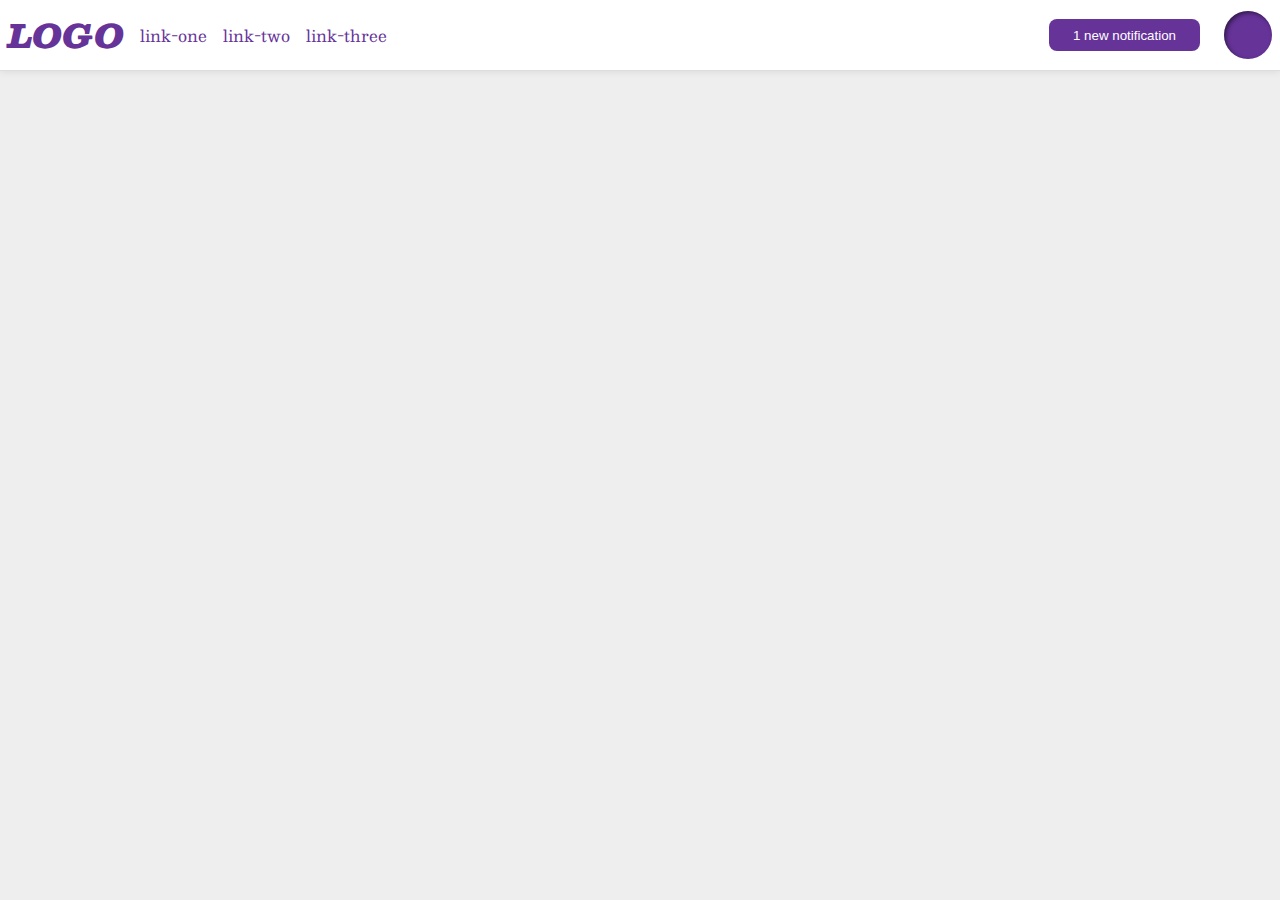
<file: foundations/flex/03-flex-header-2/index.html>
<!DOCTYPE html>
<html lang="en">
  <head>
    <meta charset="UTF-8">
    <meta http-equiv="X-UA-Compatible" content="IE=edge">
    <meta name="viewport" content="width=device-width, initial-scale=1.0">
    <title>Flex Header 2</title>
    <link rel="stylesheet" href="style.css">
  </head>
  <body>
    <div class="header">
      <div class="left">
      <div class="logo">
        LOGO
      </div>
       <ul class="links">
        <li><a href="https://google.com">link-one</a></li>
        <li><a href="https://google.com">link-two</a></li>
        <li><a href="https://google.com">link-three</a></li>
        </ul>
      </div>
      <div class="right">
        <button class="notifications">
        1 new notification
        </button>
        <div class="profile-image"></div>
      </div> 
    </div>
  </body>
</html>
</file>
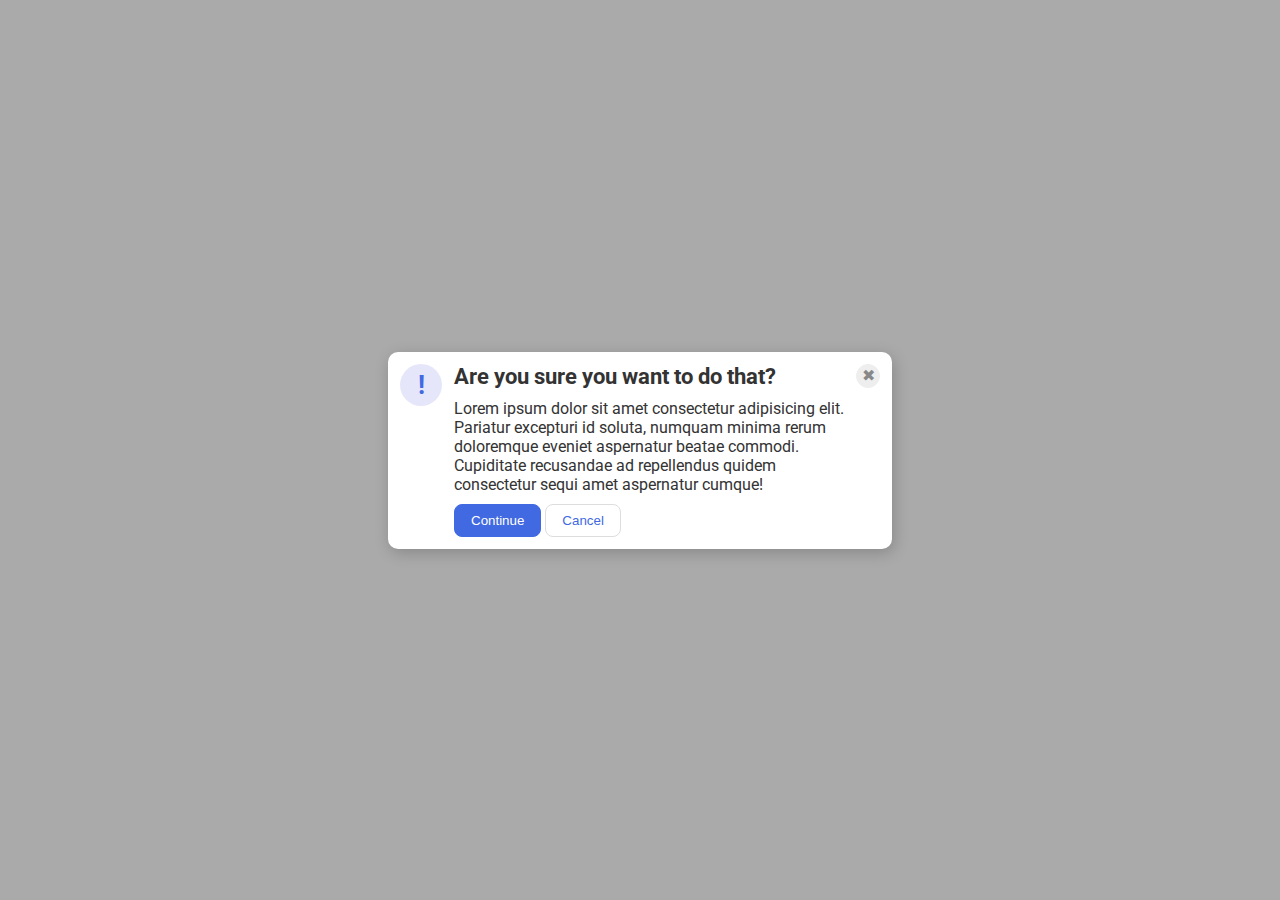
<file: foundations/flex/05-flex-modal/index.html>
<!DOCTYPE html>
<html lang="en">
  <head>
    <meta charset="UTF-8">
    <meta http-equiv="X-UA-Compatible" content="IE=edge">
    <meta name="viewport" content="width=device-width, initial-scale=1.0">
    <link rel="stylesheet" href="style.css">
    <title>Modal</title>
  </head>
  <body>
    <div class="modal">
      <div class="icon">!</div>
      <div class="middle"><div class="header">Are you sure you want to do that?</div>
      <div class="text">Lorem ipsum dolor sit amet consectetur adipisicing elit. Pariatur excepturi id soluta, numquam minima rerum doloremque eveniet aspernatur beatae commodi. Cupiditate recusandae ad repellendus quidem consectetur sequi amet aspernatur cumque!</div>
      <button class="continue">Continue</button>
      <button class="cancel">Cancel</button></div>
      <button class="close-button">✖</button>
    </div>
  </body>
</html>
</file>
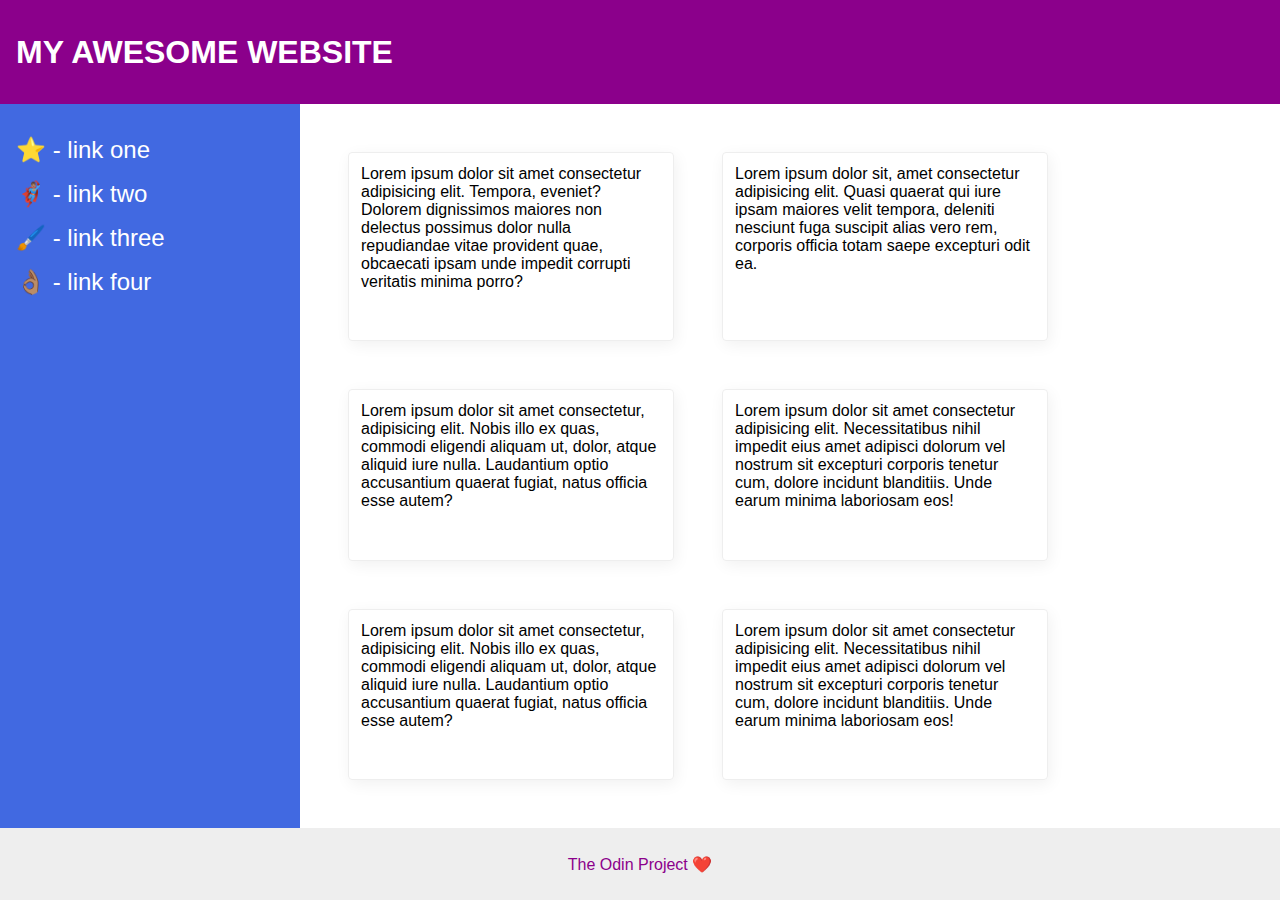
<file: foundations/flex/07-flex-layout-2/index.html>
<!DOCTYPE html>
<html lang="en">
  <head>
    <meta charset="UTF-8">
    <meta http-equiv="X-UA-Compatible" content="IE=edge">
    <meta name="viewport" content="width=device-width, initial-scale=1.0">
    <title>The Holy Grail</title>
    <link rel="stylesheet" href="style.css">
  </head>
  <body>
    <div class="header">
      MY AWESOME WEBSITE
    </div>
    
    <div class="middle"><div class="sidebar">
      <ul>
        <li><a href="#">⭐ - link one</a></li>
        <li><a href="#">🦸🏽‍♂️ - link two</a></li>
        <li><a href="#">🖌️ - link three</a></li>
        <li><a href="#">👌🏽 - link four</a></li>
      </ul>
    </div>
    <div class="cards">
    <div class="card">Lorem ipsum dolor sit amet consectetur adipisicing elit. Tempora, eveniet? Dolorem dignissimos maiores non delectus possimus dolor nulla repudiandae vitae provident quae, obcaecati ipsam unde impedit corrupti veritatis minima porro?</div>
    <div class="card">Lorem ipsum dolor sit, amet consectetur adipisicing elit. Quasi quaerat qui iure ipsam maiores velit tempora, deleniti nesciunt fuga suscipit alias vero rem, corporis officia totam saepe excepturi odit ea.</div>
    <div class="card">Lorem ipsum dolor sit amet consectetur, adipisicing elit. Nobis illo ex quas, commodi eligendi aliquam ut, dolor, atque aliquid iure nulla. Laudantium optio accusantium quaerat fugiat, natus officia esse autem?</div>
    <div class="card">Lorem ipsum dolor sit amet consectetur adipisicing elit. Necessitatibus nihil impedit eius amet adipisci dolorum vel nostrum sit excepturi corporis tenetur cum, dolore incidunt blanditiis. Unde earum minima laboriosam eos!</div>
    <div class="card">Lorem ipsum dolor sit amet consectetur, adipisicing elit. Nobis illo ex quas, commodi eligendi aliquam ut, dolor, atque aliquid iure nulla. Laudantium optio accusantium quaerat fugiat, natus officia esse autem?</div>
    <div class="card">Lorem ipsum dolor sit amet consectetur adipisicing elit. Necessitatibus nihil impedit eius amet adipisci dolorum vel nostrum sit excepturi corporis tenetur cum, dolore incidunt blanditiis. Unde earum minima laboriosam eos!</div>
  </div></div>
    <div class="footer">
      The Odin Project ❤️
    </div>
  </body>
</html>
</file>
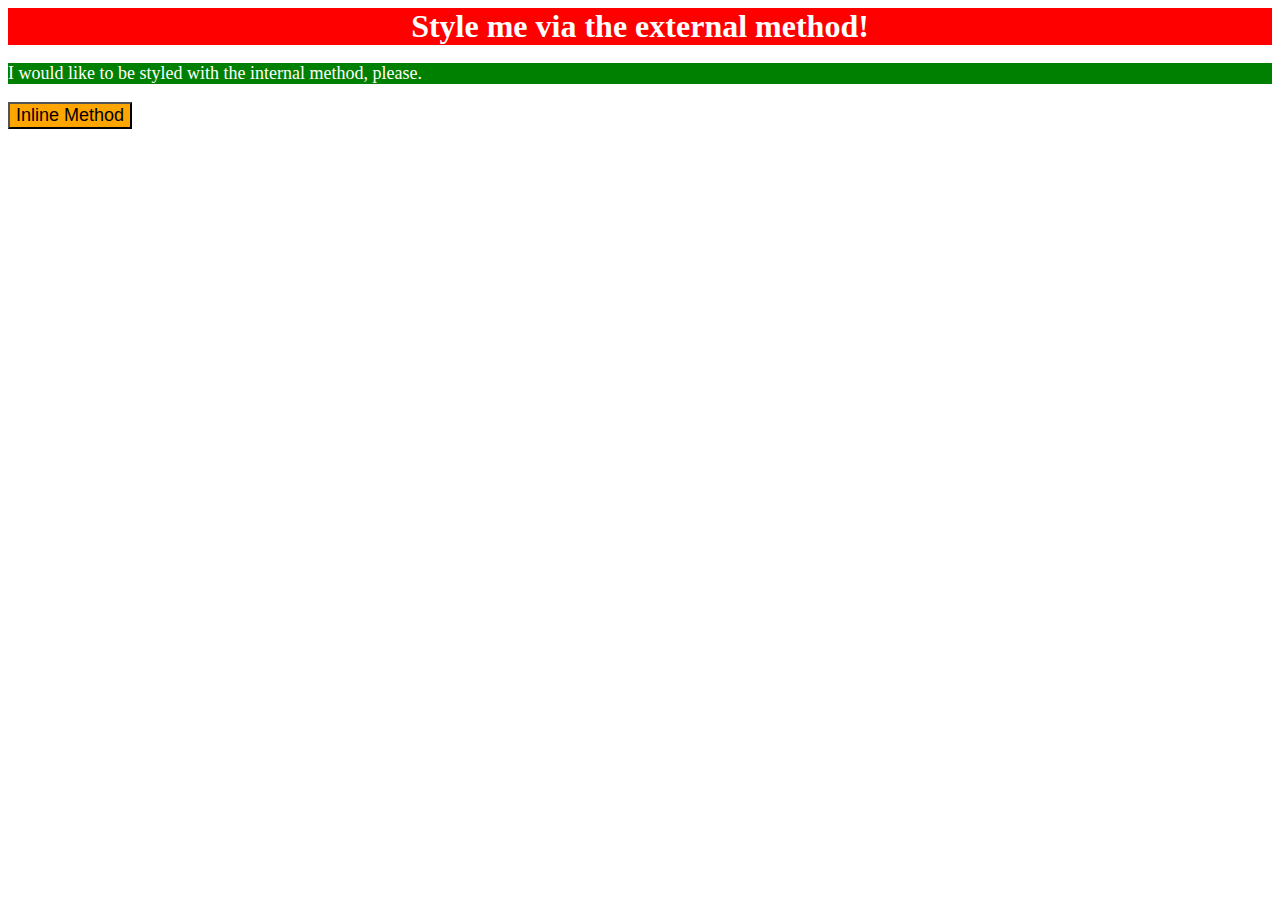
<file: foundations/intro-to-css/01-css-methods/index.html>
<!DOCTYPE html>
<html lang="en">
  <head>
    <meta charset="UTF-8">
    <meta http-equiv="X-UA-Compatible" content="IE=edge">
    <meta name="viewport" content="width=device-width, initial-scale=1.0">
    <title>Methods for Adding CSS</title>
    <link rel="stylesheet" href="style.css">
    <style>
      p{
      color: white;
      background-color: green;
      font-size: 18px;
    }
    </style>
  </head>
  <body>
    <div>Style me via the external method!</div>
    <p>I would like to be styled with the internal method, please.</p>
    <button style="background-color: orange; font-size: 18px;">Inline Method</button>
  </body>
</html>
</file>
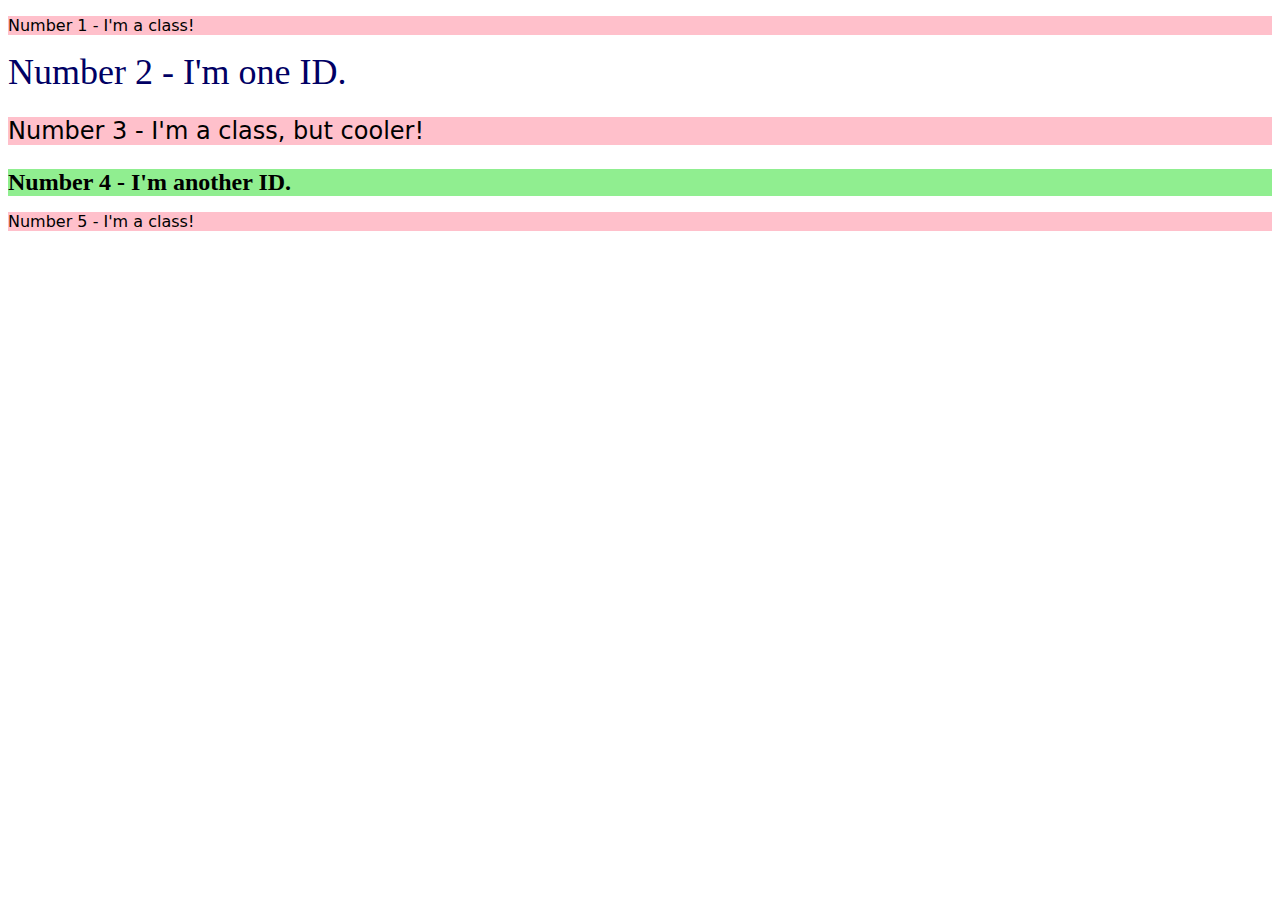
<file: foundations/intro-to-css/02-class-id-selectors/index.html>
<!DOCTYPE html>
<html lang="en">
  <head>
    <meta charset="UTF-8">
    <meta http-equiv="X-UA-Compatible" content="IE=edge">
    <meta name="viewport" content="width=device-width, initial-scale=1.0">
    <title>Class and ID Selectors</title>
    <link rel="stylesheet" href="style.css">
  </head>
  <body>
    <p class="odd">Number 1 - I'm a class!</p>
    <div id="unique">Number 2 - I'm one ID.</div>
    <p class="odd cooler">Number 3 - I'm a class, but cooler!</p>
    <div id="another">Number 4 - I'm another ID.</div>
    <p class="odd">Number 5 - I'm a class!</p>
  </body>
</html>
</file>
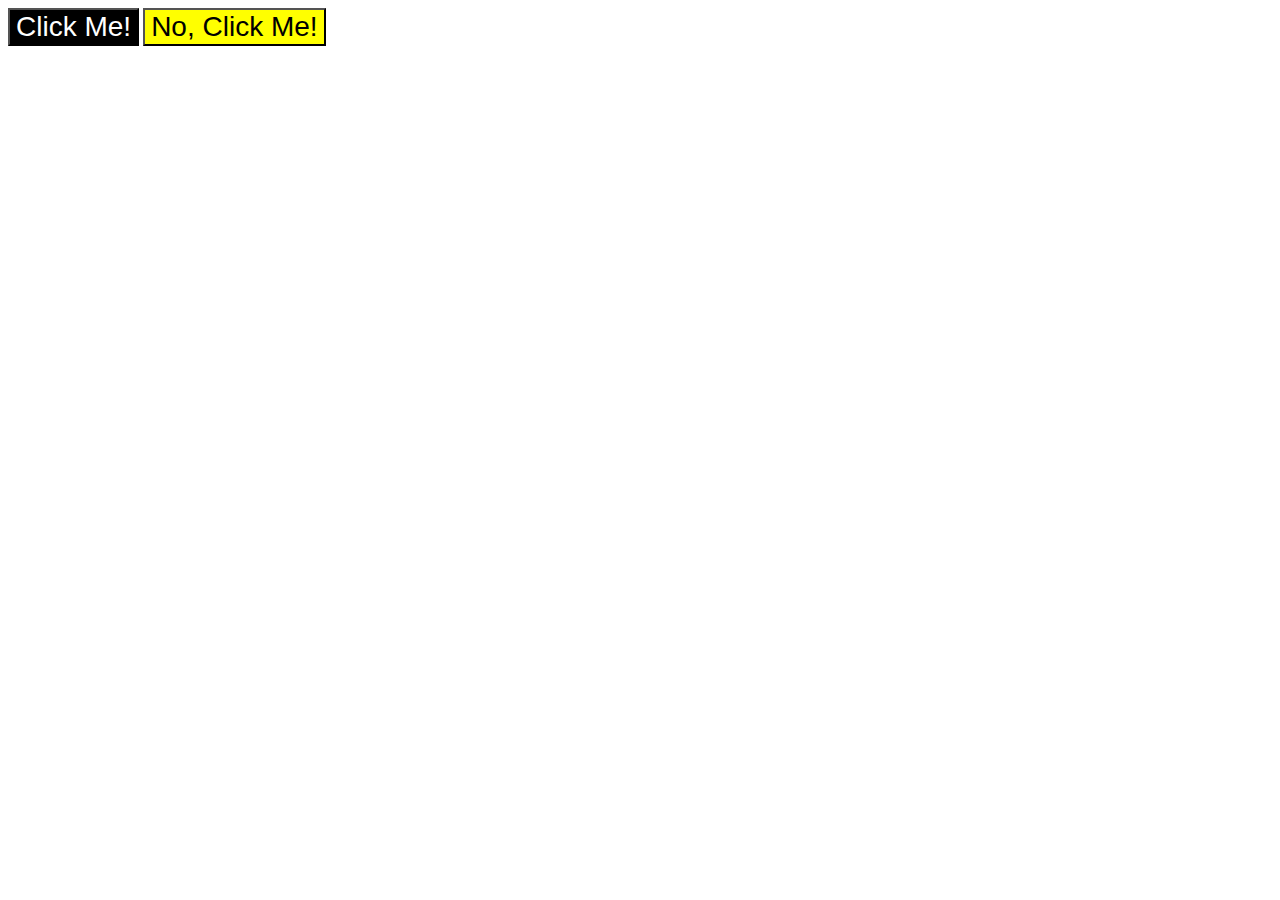
<file: foundations/intro-to-css/03-grouping-selectors/index.html>
<!DOCTYPE html>
<html lang="en">
  <head>
    <meta charset="UTF-8">
    <meta http-equiv="X-UA-Compatible" content="IE=edge">
    <meta name="viewport" content="width=device-width, initial-scale=1.0">
    <title>Grouping Selectors</title>
    <link rel="stylesheet" href="style.css">
  </head>
  <body>
    <button class="first">Click Me!</button>
    <button class="second">No, Click Me!</button>
  </body>
</html>
</file>
<file: foundations/flex/03-flex-header-2/style.css>
/* this is some magical font-importing.  
you'll learn about it later. */
@import url('https://fonts.googleapis.com/css2?family=Besley:ital,wght@0,400;1,900&display=swap');

body {
  margin: 0;
  background: #eee;
  font-family: Besley, serif;
}

.header {
  background: white;
  border-bottom: 1px solid #ddd;
  box-shadow: 0 0 8px rgba(0,0,0,.1);
  display: flex;
  justify-content: space-between;
  align-items: center;
  padding: 8px;
}

.left,
.right{
  display: flex;
  gap: 16px;
}


.profile-image {
  background: rebeccapurple;
  box-shadow: inset 2px 2px 4px rgba(0,0,0,.5);
  border-radius: 50%;
  width: 48px;
  height: 48px;
}

.logo {
  color: rebeccapurple;
  font-size: 32px;
  font-weight: 900;
  font-style: italic;
}

button {
  border: none;
  border-radius: 8px;
  background: rebeccapurple;
  color: white;
  padding: 8px 24px;
  margin: 8px;
}

a {
  /* this removes the line under our links */
  text-decoration: none;
  color: rebeccapurple;
}

ul {
  list-style-type: none;
  display: flex;
  gap: 16px;
  align-items: center;
  margin: 0;
  padding: 0;
}
</file>
<file: foundations/flex/05-flex-modal/style.css>
@import url('https://fonts.googleapis.com/css2?family=Roboto:wght@400;700&display=swap');

html, body {
  height: 100%;
}

body {
  font-family: Roboto, sans-serif;
  margin: 0;
  background: #aaa;
  color: #333;
  /* I'll give you this one for free lol */
  display: flex;
  align-items: center;
  justify-content: center;
}

.modal {
  background: white;
  width: 480px;
  border-radius: 10px;
  box-shadow: 2px 4px 16px rgba(0,0,0,.2);
  display: flex;
  padding: 12px;
  gap: 12px;
}

.text{
  margin: 10px 0px;
}

.icon {
  color: royalblue;
  font-size: 26px;
  font-weight: 700;
  background: lavender;
  min-width: 42px;
  height: 42px;
  border-radius: 50%;
  display: flex;
  align-items: center;
  justify-content: center;
  flex-shrink: 0;
}

.close-button {
  background: #eee;
  border-radius: 50%;
  color: #888;
  font-weight: 400;
  font-size: 16px;
  height: 24px;
  min-width: 24px;
  display: flex;
  align-items: center;
  justify-content: center;
  border: 1px solid #eee;
  padding: 0;
}

button {
  cursor: pointer;
  padding: 8px 16px;
  border-radius: 8px;
}

button.continue {
  background: royalblue;
  border: 1px solid royalblue;
  color: white;
}

button.cancel {
  background: white;
  border: 1px solid #ddd;
  color: royalblue;
}

.header{
  font-weight: 700;
  font-size: 22px;
}
</file>
<file: foundations/flex/07-flex-layout-2/style.css>
body {
  font-family: -apple-system, BlinkMacSystemFont, 'Segoe UI', Roboto, Oxygen, Ubuntu, Cantarell, 'Open Sans', 'Helvetica Neue', sans-serif;
  margin: 0;
  min-height: 100vh;
  display: flex;
  flex-direction: column;
}

.middle{
  display: flex;
  flex: 1;
}

.cards{
  display: flex;
  flex-wrap: wrap;
  padding: 48px;
  gap: 48px;
}

.header {
  height: 72px;
  background: darkmagenta;
  color: white;
  font-size: 32px;
  font-weight: 900;
  padding: 16px;
  display: flex;
  align-items: center;
}

.footer {
  display: flex;
  justify-content: center;
  align-items: center;
  height: 72px;
  background: #eee;
  color: darkmagenta;
  
}

.sidebar {
  width: 300px;
  background: royalblue;
  box-sizing: border-box;
  flex-shrink: 0;
  padding: 16px;
}

.card {
  border: 1px solid #eee;
  box-shadow: 2px 4px 16px rgba(0,0,0,.06);
  border-radius: 4px;
  width: 300px;
  padding: 12px;
}

a{
  font-size: 24px;
  text-decoration: none;
  color: white;
}

ul{
  list-style: none;
  padding: 0;
}

li{
  margin-bottom: 16px;
}
</file>
<file: foundations/intro-to-css/01-css-methods/style.css>
div{
    color: white;
    background-color: red;
    font-size: 32px;
    font-weight: 700;
    text-align: center;
}
</file>
<file: foundations/intro-to-css/02-class-id-selectors/style.css>
.odd{
    background-color: rgb(255, 192, 203);
    font-family: Verdana, 'DejaVu Sans', sans-serif;
}
.odd.cooler{
    font-size: 24px;
}
#unique{
    color: rgb(0, 0, 100);
    font-size: 36px;
}
#another{
    background-color: rgb(144, 238, 144);
    font-weight: 700;
    font-size: 24px;
}
</file>
<file: foundations/intro-to-css/03-grouping-selectors/style.css>
.first {
    background-color: black;
    color: white;
}

.second {
    background-color: yellow;
}

.first,
.second {
    font-size: 28px;
    font-family: Helvetica, "Times New Roman", sans-serif;
}
</file>
